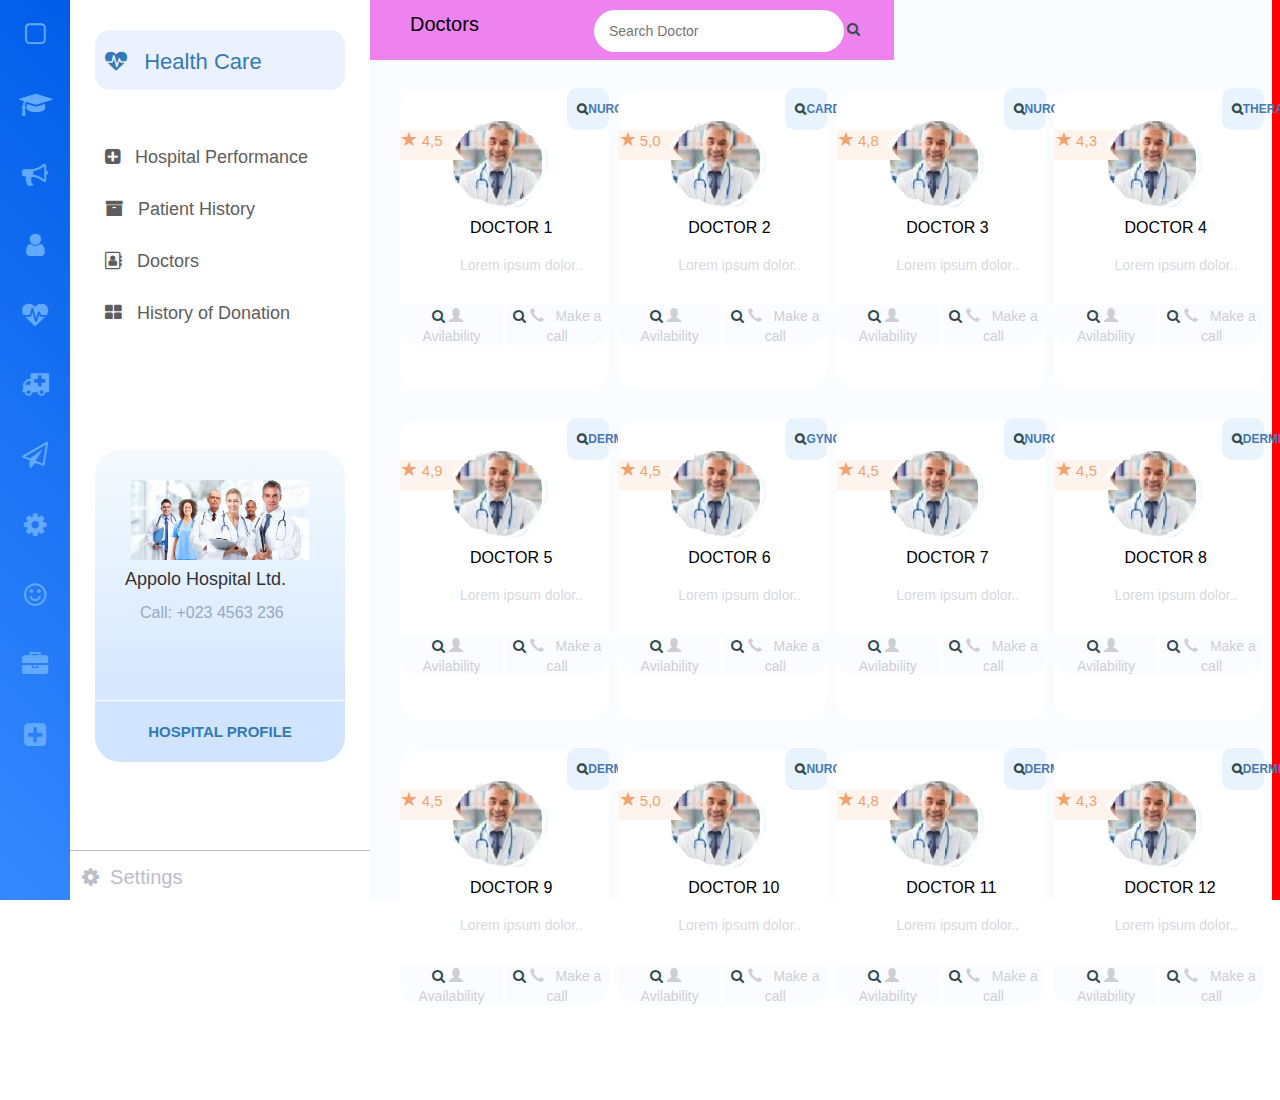
<file: html/index.html>
<!DOCTYPE html>
<html lang="en">

<head>
  <title>Bootstrap Example</title>
  <meta charset="utf-8">
  <meta name="viewport" content="width=device-width, initial-scale=1">
  <link rel="stylesheet" href="https://maxcdn.bootstrapcdn.com/bootstrap/3.4.0/css/bootstrap.min.css">
  <link href="../css/style.css" rel="stylesheet">
  <script src="https://ajax.googleapis.com/ajax/libs/jquery/3.4.1/jquery.min.js"></script>
  <script src="https://maxcdn.bootstrapcdn.com/bootstrap/3.4.0/js/bootstrap.min.js"></script>
</head>

<body>
  <div class="maindiv">
    <div class="div1child">
      
<!-- Add icon library -->
<link rel="stylesheet" href="https://cdnjs.cloudflare.com/ajax/libs/font-awesome/4.7.0/css/font-awesome.min.css">

<div class="div1child__icon-bar">
  <div class="activeiconbar"><a href="#"><i class="fa div1child__icon-bar_fa fa-square-o"></i></a></div>
  <div class="activeiconbar"><a href="#"><i class="fa div1child__icon-bar_fa fa-graduation-cap"></i></a></div>
  <div class="activeiconbar"><a href="#"><i class="fa div1child__icon-bar_fa fa-bullhorn"></i></a></div>
  <div class="activeiconbar"><a href="#"><i class="fa div1child__icon-bar_fa fa-user"></i></a></div>
  <div class="activeiconbar"><a href="#"><i class="fa div1child__icon-bar_fa fa-heartbeat"></i></a></div>
  <div class="activeiconbar"><a href="#"><i class="fa div1child__icon-bar_fa fa-ambulance"></i></a></div>
  <div class="activeiconbar"><a href="#"><i class="fa div1child__icon-bar_fa fa-paper-plane-o"></i></a></div>
  <div class="activeiconbar"><a href="#"><i class="fa div1child__icon-bar_fa fa-cog"></i></a></div>
  <div class="activeiconbar"><a href="#"><i class="fa div1child__icon-bar_fa fa-smile-o"></i></a></div>
  <div class="activeiconbar"><a href="#"><i class="fa div1child__icon-bar_fa fa-briefcase"></i></a></div>
  <div class="activeiconbar"><a href="#"><i class="fa div1child__icon-bar_fa fa-plus-square"></i></a></div>
</div> 
      </div
    ><div
     class="block2">
       <div class="sidebar-all">
          <div class="btntop"><a href="#healthcare"><i class="fa btntop_fa fa-heartbeat">
          </i>&#160;&#160;Health Care</a></div>
        <div class="sidebar"> 
          <div class="sidebarbtn"><a href="#hospitalperformance"><i class="fa sidebarbtn_fa fa-plus-square">
          </i>&#160;&#160;Hospital Performance</a></div>
          <div class="sidebarbtn"><a href="#patienthistory"><i class="fa sidebarbtn_fa fa-archive">
          </i>&#160;&#160;Patient History</a></div>
          <div class="sidebarbtn"><a href="#doctors"><i class="fa sidebarbtn_fa fa-address-book-o">
          </i>&#160;&#160;Doctors</a></div>
          <div class="sidebarbtn"><a href="#patienthistory"><i class="fa sidebarbtn_fa fa-th-large">
          </i>&#160;&#160;History of Donation</a></div>
        </div>
       </div>

       <div class="sidebarbottom">
       <div class="containerhospital">
        <div class="containerhospital_imgdiv"><img class="containerhospital_img"
           src="./../img/Hospital.jpg" alt="doctor"></div>
          <h4>Appolo Hospital Ltd.</h4>
             <span class="containerhospital_colortext">Call: +023 4563 236</span>
        </div>
        <div class="containerhospital-btn"><a href="#hospitalprofile">
               HOSPITAL PROFILE</a>                       
       </div>
       <div class="settings"><a href="#settings"><i class="fa settings-fa fa-cog"></i>&#160;&#160;Settings</a></div>
      </div>
   

     </div
     ><div class="div3child">
        <div class="topblock">
          <div class="topdoctor"><a href="#doctors">Doctors</a></div>
          <div class="searchdoctor"><form><input type="text" placeholder="Search Doctor"><button type="submit"></button></form></div>
        </div>
    
 

      <!-- Load an icon library to show a hamburger menu (bars) on small screens 
      <link rel="stylesheet" href="https://cdnjs.cloudflare.com/ajax/libs/font-awesome/4.7.0/css/font-awesome.min.css">
      <div class="topnav" id="myTopnav">
        <a href="#all" class="active">All</a>
        <a href="#cardiology">Cardiology</a>
        <a href="#orthopedy">Orthopedy</a>
        <a href="#concology">Concology</a>
        <a href="#dermetology">Dermetology</a>
        <a href="#sergery">Sergery</a>
        <a href="#gynokology">Gynokology</a>
        <a href="javascript:void(0);" class="icon" onclick="myFunction()">
        <i class="fa fa-bars"></i>
        </a>
      </div>

      -->


      <div class="containerwithalldoctors">
        <!-- ROW 1 -->
        <div class="doctorsrow1">
          <div class="doctorshortid">
            <div class="docrating">
            <p><span class="glyphicon glyphicon-star"></span>&#160;4,5</p>
            </div>
            <img class="div3child__doctorshortid_img" src="./../img/doctor2.png" class="img-circle" alt="doctor">
            <span class="div3child__doctorshortid_docname">DOCTOR 1</span>
            <span class="div3child__doctorshortid_docadress">Lorem ipsum dolor..</span>
            <button type="button" class="buttonprofession btn-sm">NUROLOGIST</button>
            </br>
            <div class="btn-group" style="width:100%">
              <button type="button" class="buttonavilability btn-default">
                <span class="glyphicon glyphicon-user"></span> &nbsp; Avilability
              </button>
              <button type="button" class="buttoncall btn-default">
                <span class="glyphicon glyphicon-earphone"></span> &nbsp; Make a call</button>
            </div>
          </div>
          <div class="doctorshortid">
            <div class="docrating">
              <p><span class="glyphicon glyphicon-star"></span>&#160;5,0</p>
            </div>
            <img class="div3child__doctorshortid_img" src="./../img/doctor2.png" class="img-circle" alt="doctor">
            <span class="div3child__doctorshortid_docname">DOCTOR 2</span>
            <span class="div3child__doctorshortid_docadress">Lorem ipsum dolor..</span>
            <button type="button" class="buttonprofession btn-sm">CARDIOLOGIST</button>
            </br>
            <div class="btn-group" style="width:100%">
              <button type="button" class="buttonavilability btn-default">
                <span class="glyphicon glyphicon-user"></span> &nbsp; Avilability
              </button>
              <button type="button" class="buttoncall btn-default">
                <span class="glyphicon glyphicon-earphone"></span> &nbsp; Make a call</button>
            </div>
          </div>
          <div class="doctorshortid">
            <div class="docrating">
            <p><span class="glyphicon glyphicon-star"></span>&#160;4,8</p>
            </div>
            <img class="div3child__doctorshortid_img" src="./../img/doctor2.png" class="img-circle" alt="doctor">
            <span class="div3child__doctorshortid_docname">DOCTOR 3</span>
            <span class="div3child__doctorshortid_docadress">Lorem ipsum dolor..</span>
            <button type="button" class="buttonprofession btn-sm">NUROLOGIST</button>
            </br>
            <div class="btn-group" style="width:100%">
              <button type="button" class="buttonavilability btn-default">
                <span class="glyphicon glyphicon-user"></span> &nbsp; Avilability
              </button>
              <button type="button" class="buttoncall btn-default">
                <span class="glyphicon glyphicon-earphone"></span> &nbsp; Make a call</button>
            </div>
          </div>
          <div class="doctorshortid">
            <div class="docrating">
            <p><span class="glyphicon glyphicon-star"></span>&#160;4,3</p>
            </div>
            <img class="div3child__doctorshortid_img" src="./../img/doctor2.png" class="img-circle" alt="doctor">
            <span class="div3child__doctorshortid_docname">DOCTOR 4</span>
            <span class="div3child__doctorshortid_docadress">Lorem ipsum dolor..</span>
            <button type="button" class="buttonprofession btn-sm">THERAPIST</button>
            </br>
            <div class="btn-group" style="width:100%">
              <button type="button" class="buttonavilability btn-default">
                <span class="glyphicon glyphicon-user"></span> &nbsp; Avilability
              </button>
              <button type="button" class="buttoncall btn-default">
                <span class="glyphicon glyphicon-earphone"></span> &nbsp; Make a call</button>
            </div>
          </div>
        </div>
        <!-- ROW 2 -->
        <div class="doctorsrow2">
          <div class="doctorshortid">
            <div class="docrating">
            <p><span class="glyphicon glyphicon-star"></span>&#160;4,9</p>
            </div>
            <img class="div3child__doctorshortid_img" src="./../img/doctor2.png" class="img-circle" alt="doctor">
            <span class="div3child__doctorshortid_docname">DOCTOR 5</span>
            <span class="div3child__doctorshortid_docadress">Lorem ipsum dolor..</span>
            <button type="button" class="buttonprofession btn-sm">DERMETOLOGIST</button>
            </br>
            <div class="btn-group" style="width:100%">
              <button type="button" class="buttonavilability btn-default">
                <span class="glyphicon glyphicon-user"></span> &nbsp; Avilability
              </button>
              <button type="button" class="buttoncall btn-default">
                <span class="glyphicon glyphicon-earphone"></span> &nbsp; Make a call</button>
            </div>
          </div>
          <div class="doctorshortid">
            <div class="docrating">
            <p><span class="glyphicon glyphicon-star"></span>&#160;4,5</p>
            </div>
            <img class="div3child__doctorshortid_img" src="./../img/doctor2.png" class="img-circle" alt="doctor">
            <span class="div3child__doctorshortid_docname">DOCTOR 6</span>
            <span class="div3child__doctorshortid_docadress">Lorem ipsum dolor..</span>
            <button type="button" class="buttonprofession btn-sm">GYNOCOLOGY</button>
            </br>
            <div class="btn-group" style="width:100%">
              <button type="button" class="buttonavilability btn-default">
                <span class="glyphicon glyphicon-user"></span> &nbsp; Avilability
              </button>
              <button type="button" class="buttoncall btn-default">
                <span class="glyphicon glyphicon-earphone"></span> &nbsp; Make a call</button>
            </div>
          </div>
          <div class="doctorshortid">
            <div class="docrating">
            <p><span class="glyphicon glyphicon-star"></span>&#160;4,5</p>
            </div>
            <img class="div3child__doctorshortid_img" src="./../img/doctor2.png" class="img-circle" alt="doctor">
            <span class="div3child__doctorshortid_docname">DOCTOR 7</span>
            <span class="div3child__doctorshortid_docadress">Lorem ipsum dolor..</span>
            <button type="button" class="buttonprofession btn-sm">NUROLOGIST</button>
            </br>
            <div class="btn-group" style="width:100%">
              <button type="button" class="buttonavilability btn-default">
                <span class="glyphicon glyphicon-user"></span> &nbsp; Avilability
              </button>
              <button type="button" class="buttoncall btn-default">
                <span class="glyphicon glyphicon-earphone"></span> &nbsp; Make a call</button>
            </div>
          </div>
          <div class="doctorshortid">
            <div class="docrating">
            <p><span class="glyphicon glyphicon-star"></span>&#160;4,5</p>
            </div>
            <img class="div3child__doctorshortid_img" src="./../img/doctor2.png" class="img-circle" alt="doctor">
            <span class="div3child__doctorshortid_docname">DOCTOR 8</span>
            <span class="div3child__doctorshortid_docadress">Lorem ipsum dolor..</span>
            <button type="button" class="buttonprofession btn-sm">DERMETOLOGY</button>
            </br>
            <div class="btn-group" style="width:100%">
              <button type="button" class="buttonavilability btn-default">
                <span class="glyphicon glyphicon-user"></span> &nbsp; Avilability
              </button>
              <button type="button" class="buttoncall btn-default">
                <span class="glyphicon glyphicon-earphone"></span> &nbsp; Make a call
              </button>
            </div>
          </div>
        </div>
        <!-- ROW 3 -->
        <div class="doctorsrow3">
          <div class="doctorshortid">
            <div class="docrating">
            <p><span class="glyphicon glyphicon-star"></span>&#160;4,5</p>
            </div>
            <img class="div3child__doctorshortid_img" src="./../img/doctor2.png" class="img-circle" alt="doctor">
            <span class="div3child__doctorshortid_docname">DOCTOR 9</span>
            <span class="div3child__doctorshortid_docadress">Lorem ipsum dolor..</span>
            <button type="button" class="buttonprofession btn-sm">DERMETOLOGY</button>
            </br>
            <div class="btn-group" style="width:100%">
              <button type="button" class="buttonavilability btn-default">
                <span class="glyphicon glyphicon-user"></span> &nbsp; Availability
              </button>
              <button type="button" class="buttoncall btn-default">
                <span class="glyphicon glyphicon-earphone"></span> &nbsp; Make a call
              </button>
            </div>
          </div>
          <div class="doctorshortid">
            <div class="docrating">
            <p><span class="glyphicon glyphicon-star"></span>&#160;5,0</p>
            </div>
            <img class="div3child__doctorshortid_img" src="./../img/doctor2.png" class="img-circle" alt="doctor">
            <span class="div3child__doctorshortid_docname">DOCTOR 10</span>
            <span class="div3child__doctorshortid_docadress">Lorem ipsum dolor..</span>
            <button type="button" class="buttonprofession btn-sm">NUROLOGIST</button>
            </br>
            <div class="btn-group" style="width:100%">
              <button type="button" class="buttonavilability btn-default">
                <span class="glyphicon glyphicon-user"></span> &nbsp; Avilability
              </button>
              <button type="button" class="buttoncall btn-default">
                <span class="glyphicon glyphicon-earphone"></span> &nbsp; Make a call
              </button>
            </div>
          </div>
          <div class="doctorshortid">
            <div class="docrating">
            <p><span class="glyphicon glyphicon-star"></span>&#160;4,8</p>
            </div>
            <img class="div3child__doctorshortid_img" src="./../img/doctor2.png" class="img-circle" alt="doctor">
            <span class="div3child__doctorshortid_docname">DOCTOR 11</span>
            <span class="div3child__doctorshortid_docadress">Lorem ipsum dolor..</span>
            <button type="button" class="buttonprofession btn-sm">DERMETOLOGIST</button>
            </br>
            <div class="btn-group" style="width:100%">
              <button type="button" class="buttonavilability btn-default">
                <span class="glyphicon glyphicon-user"></span> &nbsp; Avilability
              </button>
              <button type="button" class="buttoncall btn-default">
                <span class="glyphicon glyphicon-earphone"></span> &nbsp; Make a call
              </button>
            </div>
          </div>
          <div class="doctorshortid">
            <div class="docrating">
            <p><span class="glyphicon glyphicon-star"></span>&#160;4,3</p>
            </div>
            <img class="div3child__doctorshortid_img" src="./../img/doctor2.png" class="img-circle" alt="doctor">
            <span class="div3child__doctorshortid_docname">DOCTOR 12</span>
            <span class="div3child__doctorshortid_docadress">Lorem ipsum dolor..</span>
            <button type="button" class="buttonprofession btn-sm">DERMETOLOGY</button>
            </br>
            <div class="btn-group" style="width:100%">
              <button type="button" class="buttonavilability btn-default">
                <span class="glyphicon glyphicon-user"></span> &nbsp; Avilability
              </button>
              <button type="button" class="buttoncall btn-default">
                <span class="glyphicon glyphicon-earphone"></span> &nbsp; Make a call
              </button>
            </div>
          </div>
        </div>

      </div>
    </div>
  </div>

</body>

</html>
</file>
<file: css/style.css>
body {
    overflow: hidden;
    width: 100%;
    height: 100vh;
}
.maindiv {
    display: block; 
    width: 100%;
    height: 100vh;
    background-color: red;
}
/* BLOCK 1 */
.div1child {
    display: inline-block;
    width: 70px;
    height: 100%;
    background-color: #0069ff;
    vertical-align: top;
}
.div1child__icon-bar {
    width: 70px;
    height: 100%;
    background: linear-gradient(45deg, #3689ff, #005de9);
}
.div1child__icon-bar a {
    display: block;
    width: 50px;
    height: 50px;
    border-radius: 10px;
    text-align: center;
    transition: all 0.4s ease; /* Add transition for hover effects */
    color: #63a9fe;
    font-size: 26px;
    margin: auto;
    margin-bottom: 30px;
    position: absolute;
    left: 50%;
    top: 50%;
    transform: translate(-50%, -50%)
}
.fa.div1child__icon-bar_fa {
    position: absolute;
    left: 50%;
    top: 50%;
    transform: translate(-50%, -50%)
}
.div1child__icon-bar a:hover {
    background-color: white;
}
.activeiconbar {
    position: relative;
    display: block;
    width: 70px;
    height: 70px;
}
.activeiconbar:active {
    background: linear-gradient(45deg, #3689ff, #005de9);
    color: #fff;
    text-decoration: none;
    border-radius: 0;
}
.activeiconbar:active > a:hover {
    background-color: transparent !important;
}
/* BLOCK 2 */
.block2 {
    display: inline-block;
    width: 300px;
    height: 100%;
    background-color: #ffffff;
    vertical-align: top;
}
/* BLOCK 2 SIDEBAR TOP-all */
.sidebar-all {
    display: block;
    width: 300px;
    height: 50%;
    vertical-align: top;
    position: relative;
}
/* BLOCK 2 BTNTOP */
.btntop {
    display: block;
    width: 250px;
    height: 60px;
    border-radius: 15px;
    color: #3779ca;
    background-color: #ebf1ff;
    text-align: left;
    font-size: 22px;
    position: absolute;
    top: 30px;
    left: 25px;
}
.btntop_fa {
    padding: 20px 5px 20px 10px;
    text-decoration: none;
}
.btntop a {
    text-decoration: none;
}
.btntop:hover {
    background-color:rgb(57, 252, 252);
    color: white;
}
.btntop:active {
    background: linear-gradient(45deg, #3689ff, #005de9);
    border-radius: 15px;
    color: white;
}
.btntop:active > .btntop:hover {
    background-color: transparent !important;
}
/* BLOCK 2 SIDEBAR TOP WITH 4 BUTTONS */
.sidebar {
    display: block;
    width: 250px;
    height: 300px;
    position: absolute;
    top: 130px;
    left: 25px;
}
.sidebarbtn {
    display: block;
    width: 250px;
    height: 52px;
    text-align: left;
    font-size: 18px;
    border-radius: 15px;
}
.sidebarbtn_fa {
    padding: 18px 5px 20px 10px;
    text-decoration: none;
}
.sidebarbtn a {
    text-decoration: none;
    color: rgb(94, 93, 93);
}
.sidebarbtn:hover {
    background-color:rgb(57, 252, 252);
}
.sidebarbtn:active {
    background: linear-gradient(45deg, #3689ff, #005de9);
    color: white;
    border-radius: 15px;
}
.sidebarbtn:active > .sidebarbtn:hover {
    background-color: transparent !important;
}
/* BLOCK 2 SIDEBAR-BOTTOM WITH HOSPITAL LOGO */
.sidebarbottom {
    display: block;
    width: 300px;
    height: 50%;
    vertical-align: top;
    position: relative;
}
.containerhospital {
    display: block;
    width: 250px;
    height: 250px;
    border-radius: 25px 25px 0px 0px;
    margin: 0px 25px;
    padding: 30px;
    background: linear-gradient(to top, #d5e7ff, #f5fafe);
    position: absolute;
    font-size: 18px;
}
.containerhospital_colortext {
    color: #97a9c1;
    font-size: 16px;
    padding-left: 15px;
}
.containerhospital_imgdiv {
    display: block;
    width: 100%;
}
.containerhospital_img {
    display: block;
    width: auto;
    height: 80px;
    margin: auto;
}
.containerhospital-btn {
    position: absolute;
    top: 251px;
    left: 50%;
    transform: translateX(-50%);
    width: 250px;
    border-radius: 0px 0px 25px 25px;
    background-color: #d0e4ff;
    color: #3e7cc8;
    font-weight: bold;
    font-size: 15px;
    text-align: center;
    padding-bottom: 20px;
    padding-top: 20px;
}
.containerhospital-btn a {
    text-decoration: none;
}
.containerhospital-btn:hover {
    background-color:rgb(57, 252, 252);
    color:white;
}
.containerhospital-btn:active {
    background: linear-gradient(45deg, #3689ff, #005de9);
    color: white;
}
.containerhospital-btn:active > .containerhospital-btn:hover {
    background-color: transparent !important;
}
/* SETTINGS BUTTON */
.settings {
    display: block;
    width: 300px;
    height: 50px;
    background-color: white;
    text-align: left;
    font-size: 20px;
    padding: 12px 12px 20px;
    border-top: 1px solid #bbbec9;
    border-radius: 0;
    position: absolute;
    bottom: 0px;
    left: 0px;
}
.settings-fa {
    color: #bbbec9;
}
.settings a {
    text-decoration: none;
    color: #bbbec9;
}
.settings:hover {
    background-color:rgb(57, 252, 252);
    color:white;
}
.settings:active {
    background: linear-gradient(45deg, #3689ff, #005de9);
    color: white;
}
.settings:active > .settings:hover {
    background-color: transparent !important;
}
/* BLOCK3 */
.div3child {
    display: inline-block;
    width: calc(100% - 378px);
    height: 100%;
    background-color: #fbfcff;
    vertical-align: top;
}
/* Block "Doctors" and "Doctors Search"  */
.topblock {
    display: block;
    width: calc(100% - 378px);
    height: 60px;
    background-color:violet;
    position: relative;
}
.topdoctor a{
    display: inline-block;
    width: 100px; 
    height: 40px;
    position: absolute;
    top: 10px;
    left: 20px;
    font-size: 20px;
    color: black;
    border-radius: 15px;
    padding-left: 20px;
}
.topdoctor a {
    text-decoration: none;
}
.topdoctor a:hover {
    color: white;
    background-color:rgb(57, 252, 252);
}
.topdoctor a:active {
    background: linear-gradient(45deg, #3689ff, #005de9);
    color: white;
}
.topdoctora a:active > .topdoctor:hover {
    background-color: transparent !important;
}
.searchdoctor {
    display: inline-block;
    width: auto;
    position: absolute;
    top: 10px;
    right: 20px;
}
* {box-sizing: border-box;}
form {
  width: auto;
  float: right;
  margin-right: 30px;
}
input {
  width: 250px;
  height: 42px;
  padding-left: 15px;
  border-radius: 42px;
  border: 0px;
  background: white;
  outline: none;
  position: relative;
  transition: .3s linear;
}
input:focus {
  width: 300px;
}
button {
  width: 42px;
  height: 42px;
  color: grey;
  background: none;
  border: none;
  position: absolute;
  top: -2px;
  right: 0;
}
button:before{
  content: "\f002";
  font-family: FontAwesome;
  color: #324b4e;
}








/*
.topsearch {
    overflow: hidden;
}

 Style the links inside the navigation bar 
.topsearch a {
    float: left;
    display: block;
    color:black;
    text-align: center;
    padding: 14px 16px;
    text-decoration: none;
    font-size: 20px;
}
.topsearch a:hover {
    background: linear-gradient(45deg, #0662f8, #009fff);
    color:white;
    text-decoration: none;
    border-radius: 25px;
}
 Style the search box inside the navigation bar 
.topsearch input[type=text] {
    float: right;
    padding: 6px;
    border: none;
    border-radius: 15px;
    margin-top: 8px;
    margin-right: 16px;
    margin-left: 750px;
    font-size: 17px;
}

 When the screen is less than 600px wide, stack the links and the search field vertically instead of horizontally 
@media screen and (max-width: 600px) {
    .topsearch a, .topsearch input[type=text] {
        float: none;
        display: block;
        text-align: left;
        width: 100%;
        margin: 0;
        padding: 14px;
    }
    .topsearch input[type=text] {
        border: 1px solid #ccc;
    }
}

*/












/*
 Add a black background color to the top navigation 
.topnav {
    background-color: #ffffff;
    overflow: hidden;
    border-radius: 25px;
}
 Style the links inside the navigation bar 
.topnav a {
    float: left;
    display: block;
    color: #d1d2d6; 
    text-align: center;
    padding: 12px 30px;
    text-decoration: none;
    text-transform: uppercase;
    font-size: 17px;
}
 Change the color of links on hover 
.topnav a:hover {
    background: linear-gradient(45deg, #0662f8, #009fff);
    color: white;
}
 Add an active class to highlight the current page 
.active {
    background: linear-gradient(45deg, #0168ff, #0695fe);
    color: white;
}
 Hide the link that should open and close the topnav on small screens 
.topnav .icon {
    display: none;
}
 When the screen is less than 600 pixels wide, hide all links, except for the first one ("All"). Show the link that 
contains should open and close the topnav (.icon) 
@media screen and (max-width: 600px) {
    .topnav a:not(:first-child) {display: none;}
    .topnav a.icon {
      float: right;
      display: block;
    }
  }
  The "responsive" class is added to the topnav with JavaScript when the user clicks on the icon. This class makes 
 the topnav look good on small screens (display the links vertically instead of horizontally) 
  @media screen and (max-width: 600px) {
    .topnav.responsive {position: relative;}
    .topnav.responsive a.icon {
      position: absolute;
      right: 0;
      top: 0;
    }
    .topnav.responsive a {
      float: none;
      display: block;
      text-align: left;
    }
  }
  
  */




.containerwithalldoctors {
    display: block;
    width: 100%; 
    padding: 30px 0px 20px 30px;
}
.doctorsrow1 {
    width: 100%;
    display: block;
}
.doctorsrow2 {
    width: 100%;
    display: block;
}
.doctorsrow3 {
    width: 100%;
    display: block;
}
.doctorshortid {
    width: 24%;
    height: 300px;
    margin-right: 5px;
    display: inline-block;
    background-color:#ffffff;
    box-sizing: border-box;
    margin-bottom: 30px;
    -webkit-border-radius: 20px;
    -moz-border-radius: 20px;
    border-radius: 20px;
    position: relative;

}
.docrating {
    position: relative;
    top: 40px;
    width: 65px;
    height: 30px;
    background-color: #fff3ed;
    color: #f0a36f;
    clip-path: polygon(100% 0%, 79% 51%, 100% 100%, 0 100%, 0% 50%, 0 0);
    font-size: 15px;
    text-indent: -10px;
    text-align: center; 
}
.div3child__doctorshortid_img {
    max-width: 110px;
    max-height: 110px;
    display: block;
    margin-left: auto;
    margin-right: auto;
    width: 50%;
}
.div3child__doctorshortid_docname {
    display: inline-block;
    color: black;
    font-size: 16px;
    padding-bottom: 15px;
    padding-left: 70px;
}
.div3child__doctorshortid_docadress {
    display: inline-block;
    color: #d7d9de;
    font-size: 14px;
    padding-left: 60px;
    padding-bottom: 20px;
}
.buttonprofession {
    display: block;
    max-width: 300px;
    margin: auto;
    background-color:#e9f3fd;
    color: #4778b6;
    font-weight: bold;
    border-radius:10px;
	-webkit-border-radius:10px;
    -moz-border-radius:10px;
    border: 0;
}
.buttonprofession a:hover {
    background: linear-gradient(45deg, #0662f8, #009fff);
    color: white;
    transition: all 0.4s ease;
    position: center;
}
.buttonavilability {
    width: 49.2%;
    height: 40px;
    display: inline-block;
    border-radius:0px 0px 0px 2px;
	-webkit-border-radius:0px 0px 0px 20px;
    -moz-border-radius:0px 0px 0px 20px;
    border: 0;
    background-color: #fbfcff;
    color: #cecfd4;
    position: absolute;
    bottom: -40px;
    left: 0%;
    transform: translateX(0%);
}
.buttoncall {
    width: 49.2%;
    height: 40px;
    display: inline-block;
    border-radius:0px 0px 20px 0px;
	-webkit-border-radius:0px 0px 20px 0px;
    -moz-border-radius:0px 0px 20px 0px;
    border: 0;
    background-color: #fbfcff;
    color: #cecfd4;
    position: absolute;
    bottom: -40px;
    left: 50%;
    transform: translateX( 1%);
}
.buttonavilability a:hover {
    background: linear-gradient(45deg, #0662f8, #009fff);
    color: white;
    transition: all 0.4s ease;
    position: center;
}
.buttoncall a:hover {
    background: linear-gradient(45deg, #0662f8, #009fff);
    color: white;
    transition: all 0.4s ease;
    position: center;
}
</file>
